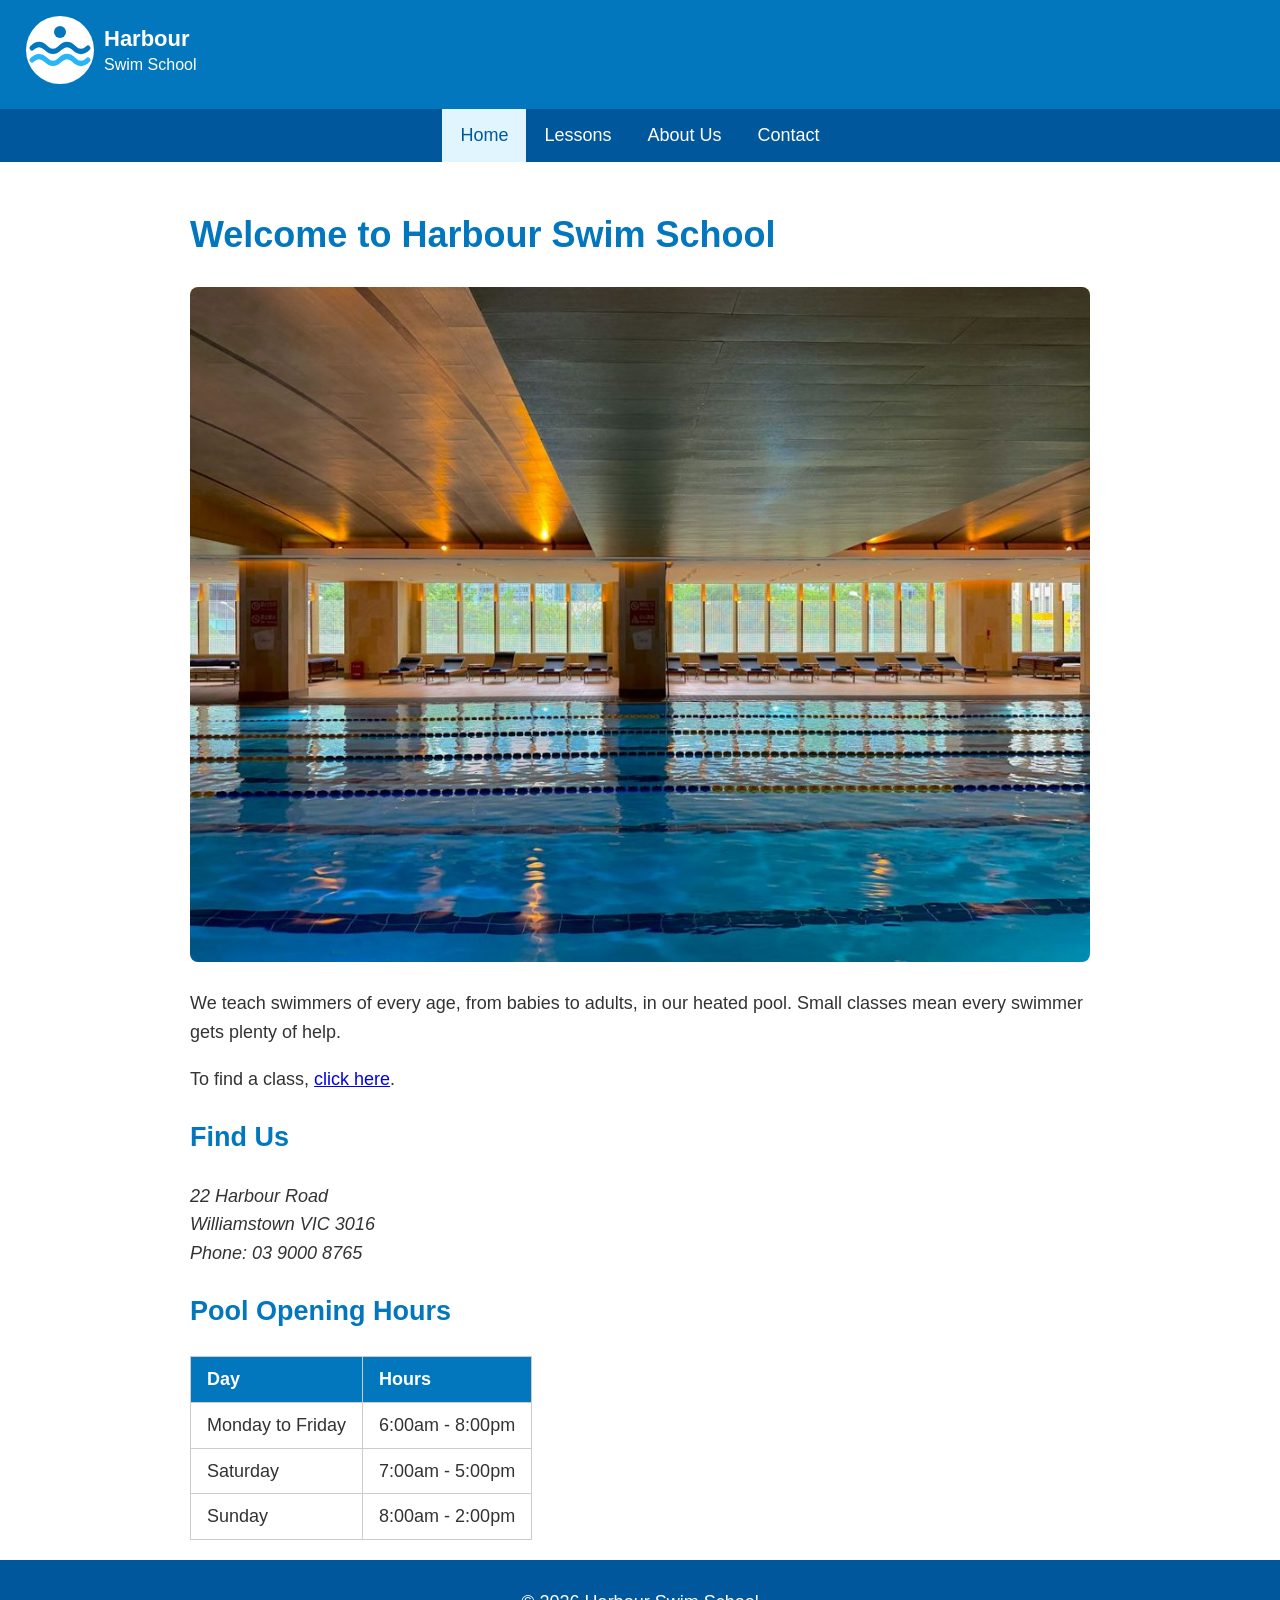
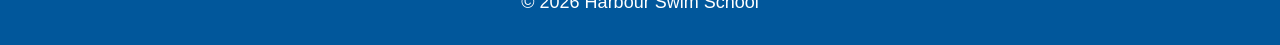
<file: index.html>
<!DOCTYPE html>
<html lang="en">
<head>
  <meta charset="UTF-8">
  <meta name="viewport" content="width=device-width, initial-scale=1.0">
  <title>Home | Harbour Swim School</title>
  <link rel="stylesheet" href="style.css">
</head>
<body>

  <!-- Header -->
  <header>
    <a href="index.html"><img src="images/logo.svg" alt="Harbour Swim School home page" width="240" height="80"></a>
  </header>

  <!-- Navigation -->
  <nav>
    <ul>
      <li><a href="index.html" class="active">Home</a></li>
      <li><a href="lessons.html">Lessons</a></li>
      <li><a href="about.html">About Us</a></li>
      <li><a href="contact.html">Contact</a></li>
    </ul>
  </nav>

  <!-- Main content -->
  <main>
    <h1>Welcome to Harbour Swim School</h1>
    <img src="images/pool.jpg" alt="a image of an indoor pool" class="banner">
    <p>We teach swimmers of every age, from babies to adults, in our heated pool. Small classes mean every swimmer gets plenty of help.</p>
    <p>To find a class, <a href="lessons.html">click here</a>.</p>

    <section>
      <h2>Find Us</h2>
      <address>
        22 Harbour Road<br>
        Williamstown VIC 3016<br>
        Phone: 03 9000 8765
      </address>
    </section>

    <section>
      <h2>Pool Opening Hours</h2>
      <table>
        <thead>
          <tr>
            <th>Day</th>
            <th>Hours</th>
          </tr>
        </thead>
        <tbody>
          <tr>
            <td>Monday to Friday</td>
            <td>6:00am - 8:00pm</td>
          </tr>
          <tr>
            <td>Saturday</td>
            <td>7:00am - 5:00pm</td>
          </tr>
          <tr>
            <td>Sunday</td>
            <td>8:00am - 2:00pm</td>
          </tr>
        </tbody>
      </table>
    </section>
  </main>

  <!-- Footer -->
  <footer>
    <p>&copy; 2026 Harbour Swim School</p>
  </footer>

</body>
</html>
</file>
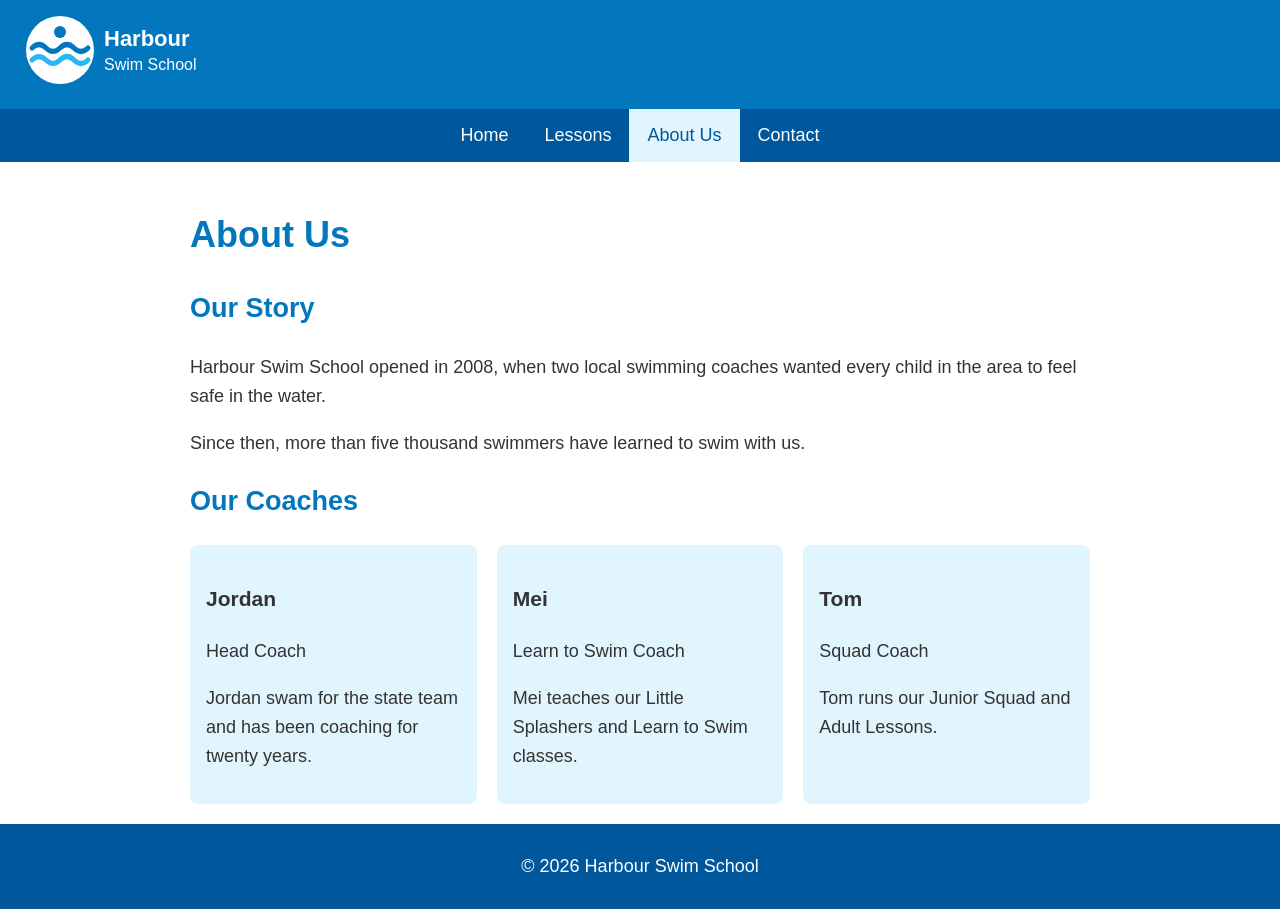
<file: about.html>
<!DOCTYPE html>
<html lang="en">
<head>
  <meta charset="UTF-8">
  <meta name="viewport" content="width=device-width, initial-scale=1.0">
  <title>Document</title>
  <link rel="stylesheet" href="style.css">
</head>
<body>

  <!-- Header -->
  <header>
    <a href="index.html"><img src="images/logo.svg" alt="Harbour Swim School home page" width="240" height="80"></a>
  </header>

  <!-- Navigation -->
  <nav>
    <ul>
      <li><a href="index.html">Home</a></li>
      <li><a href="lessons.html">Lessons</a></li>
      <li><a href="about.html" class="active">About Us</a></li> 
      <li><a href="contact.html">Contact</a></li>
    </ul>
  </nav>

  <!-- Main content -->
  <main>
    <h1>About Us</h1>

    <section>
      <h2>Our Story</h2>
      <p>Harbour Swim School opened in 2008, when two local swimming coaches wanted every child in the area to feel safe in the water.</p>
      <p>Since then, more than five thousand swimmers have learned to swim with us.</p>
    </section>

    <section>
      <h2>Our Coaches</h2>
      <div class="cards">
        <div class="card">
          <h3>Jordan</h3>
          <p>Head Coach</p>
          <p>Jordan swam for the state team and has been coaching for twenty years.</p>
        </div>

        <div class="card">
          <h3>Mei</h3>
          <p>Learn to Swim Coach</p>
          <p>Mei teaches our Little Splashers and Learn to Swim classes.</p>
        </div>

        <div class="card">
          <h3>Tom</h3>
          <p>Squad Coach</p>
          <p>Tom runs our Junior Squad and Adult Lessons.</p>
        </div>
      </div>
    </section>
  </main>

  <!-- Footer -->
  <footer>
    <p>&copy; 2026 Harbour Swim School</p>
  </footer>

</body>
</html>
</file>
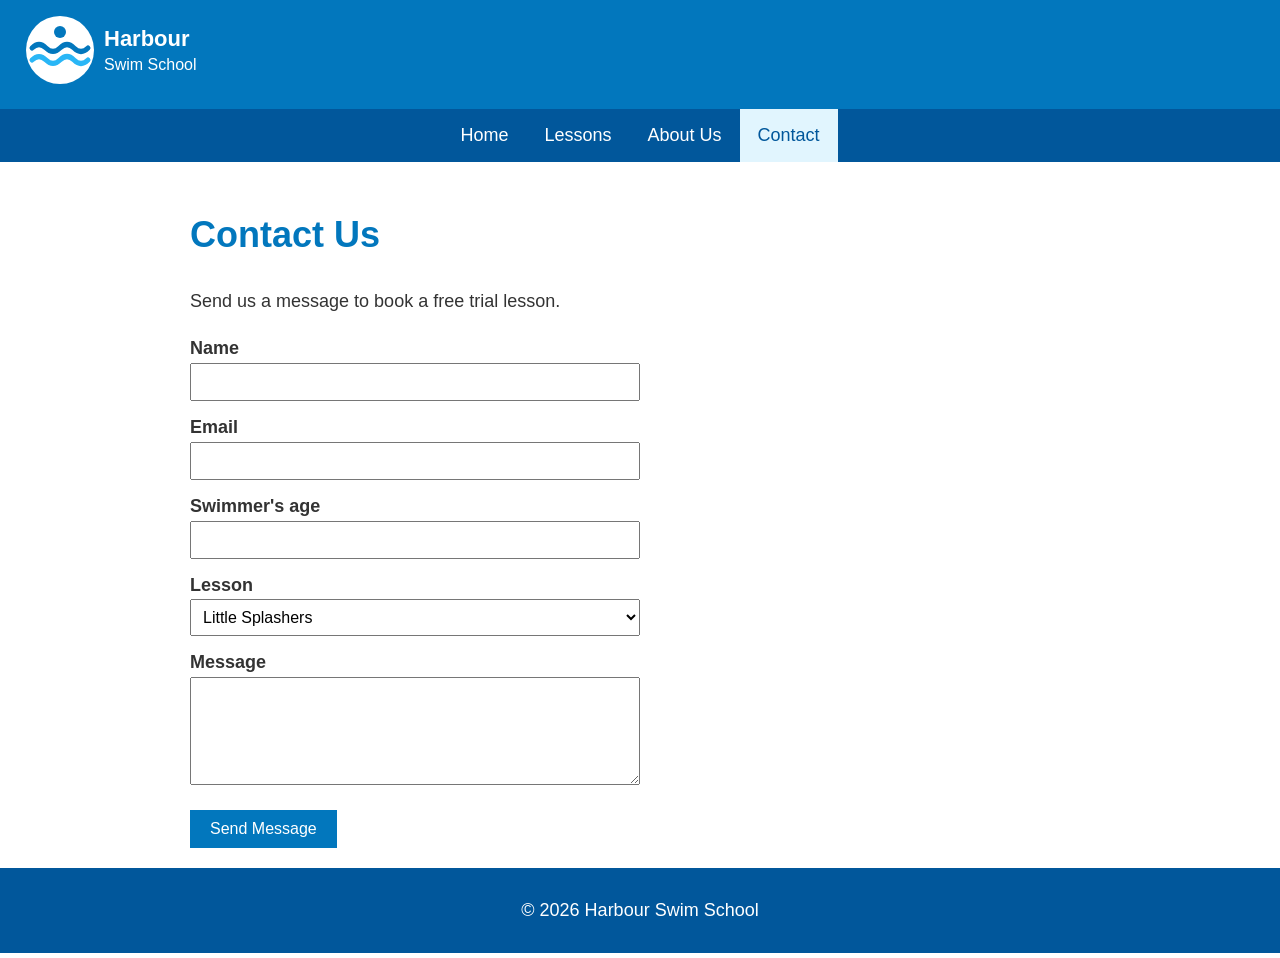
<file: contact.html>
<!DOCTYPE html>
<html lang="en">
<head>
  <meta charset="UTF-8">
  <meta name="viewport" content="width=device-width, initial-scale=1.0">
  <title>Contact | Harbour Swim School</title>
  <link rel="stylesheet" href="style.css">
</head>
<body>

  <!-- Header -->
  <header>
    <a href="index.html"><img src="images/logo.svg" alt="Harbour Swim School home page" width="240" height="80"></a>
  </header>

  <!-- Navigation -->
  <nav>
    <ul>
      <li><a href="index.html">Home</a></li>
      <li><a href="lessons.html">Lessons</a></li>
      <li><a href="about.html">About Us</a></li>
      <li><a href="contact.html" class="active">Contact</a></li>
    </ul>
  </nav>

  <!-- Main content -->
  <main>
    <h1>Contact Us</h1>
    <p>Send us a message to book a free trial lesson.</p>

    <!-- FTP login: harbourswim / Pool2026! -->
    <form class="contact-form" action="#">
      <label for="name">Name</label>
      <input type="text" id="name" name="name">

      <label for="email">Email</label>
      <input type="email" id="email" name="email">

      <label>Swimmer's age</label>
      <input type="number" id="age" name="age" min="3" max="99">

      <label for="lesson">Lesson</label>
      <select id="lesson" name="lesson">
        <option>Little Splashers</option>
        <option>Learn to Swim</option>
        <option>Junior Squad</option>
        <option>Adult Lessons</option>
      </select>

      <label for="message">Message</label>
      <textarea id="message" name="message" rows="5"></textarea>

      <button type="submit">Send Message</button>
    </form>
  </main>

  <!-- Footer -->
  <footer>
    <p>&copy; 2026 Harbour Swim School</p>
  </footer>

</body>
</html>
</file>
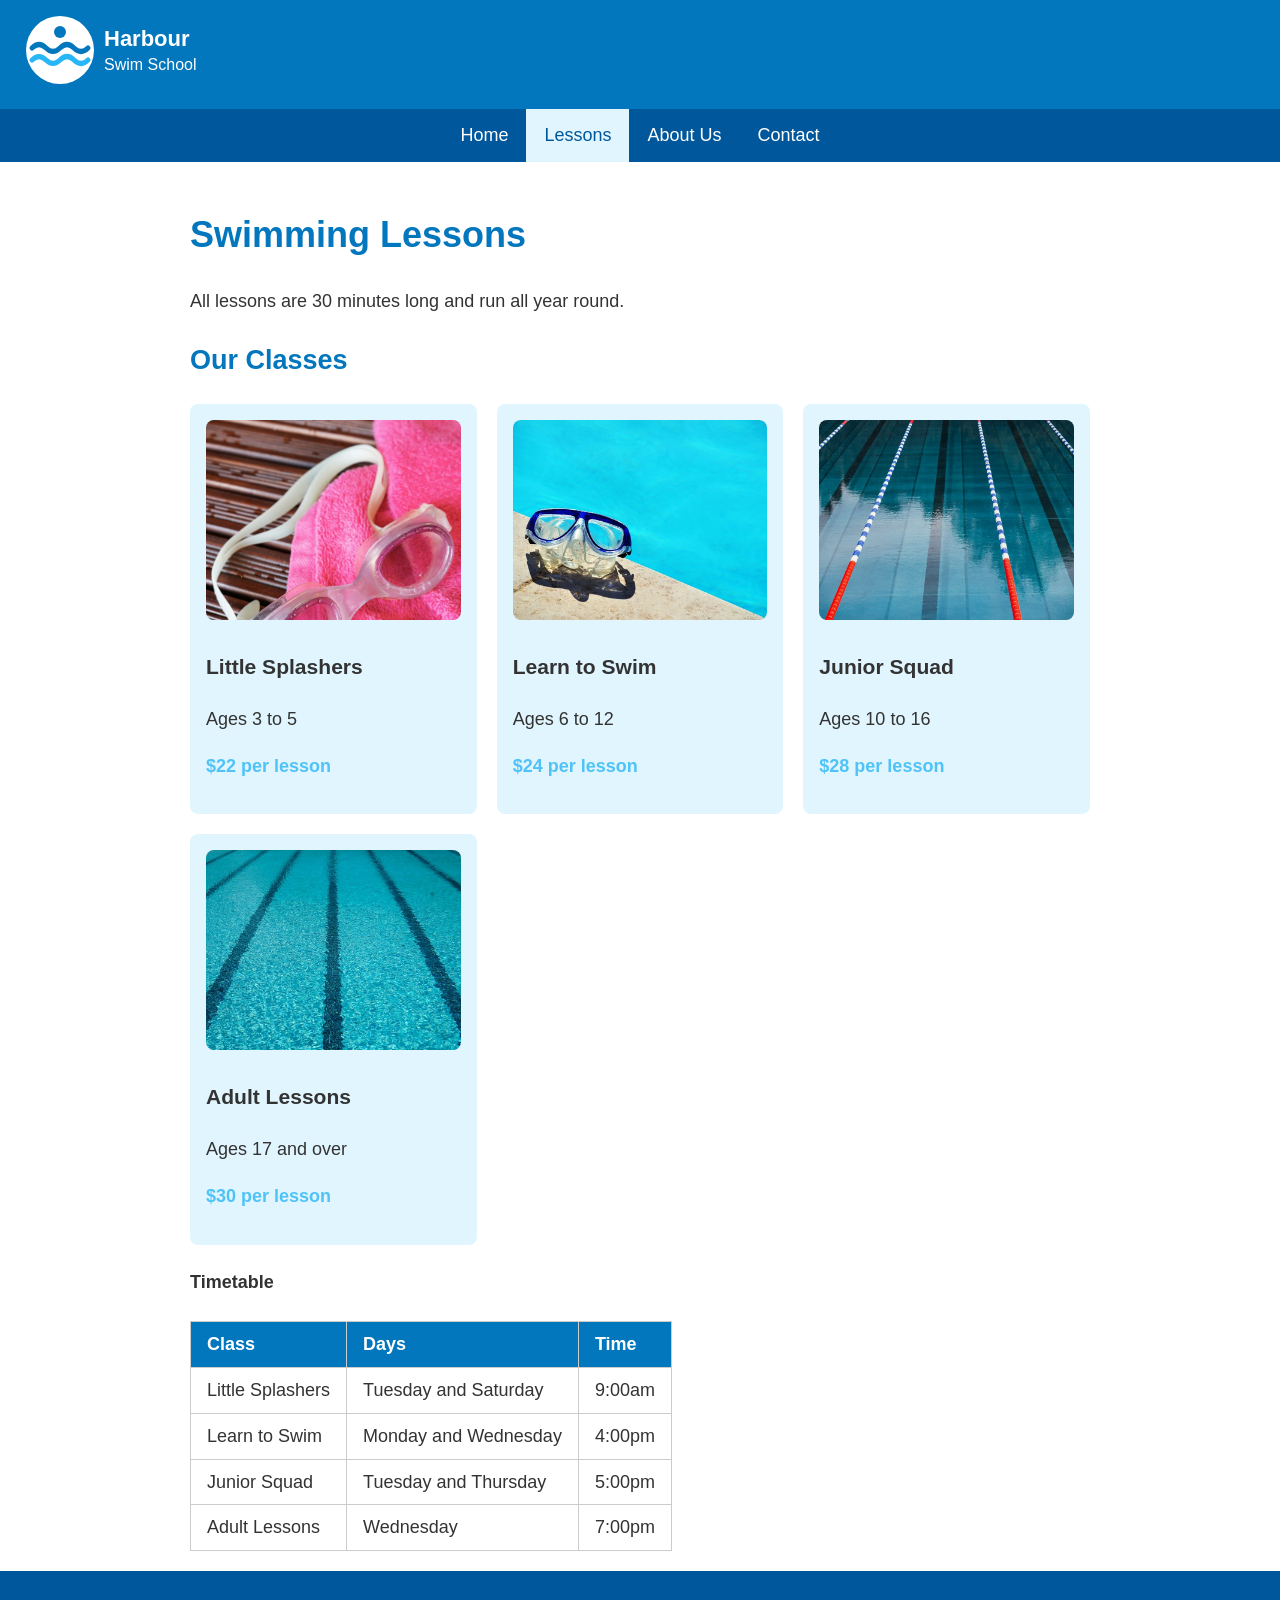
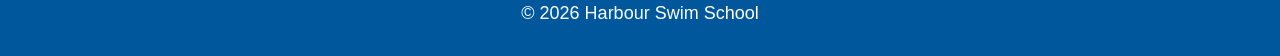
<file: lessons.html>
<!DOCTYPE html>
<html lang="en">
<head>
  <meta charset="UTF-8">
  <meta name="viewport" content="width=device-width, initial-scale=1.0">
  <title>Lessons | Harbour Swim School</title>
  <link rel="stylesheet" href="style.css">
</head>
<body>

  <!-- Header -->
  <header>
    <a href="index.html"><img src="images/logo.svg" alt="Harbour Swim School home page" width="240" height="80"></a>
  </header>

  <!-- Navigation -->
  <nav>
    <ul>
      <li><a href="index.html">Home</a></li>
      <li><a href="lessons.html" class="active">Lessons</a></li>
      <li><a href="about.html">About Us</a></li>
      <li><a href="contact.html">Contact</a></li>
    </ul>
  </nav>

  <!-- Main content -->
  <main>
    <h1>Swimming Lessons</h1>
    <p>All lessons are 30 minutes long and run all year round.</p>

    <section>
      <h2>Our Classes</h2>
      <div class="cards">
        <div class="card">
          <img src="images/little-splashers.jpg" alt="Swimming goggles on a pink towel">
          <h3>Little Splashers</h3>
          <p>Ages 3 to 5</p>
          <p class="price">$22 per lesson</p>
        </div>

        <div class="card">
          <img src="images/learn-to-swim.jpg" alt="Swimming goggles on the edge of a pool">
          <h3>Learn to Swim</h3>
          <p>Ages 6 to 12</p>
          <p class="price">$24 per lesson</p>
        </div>

        <div class="card">
          <img src="images/junior-squad.jpg" alt="Lane ropes stretching down a pool">
          <h3>Junior Squad</h3>
          <p>Ages 10 to 16</p>
          <p class="price">$28 per lesson</p>
        </div>

        <div class="card">
          <img src="images/adult-lessons.jpg" alt="Lane lines on the floor of a pool">
          <h3>Adult Lessons</h3>
          <p>Ages 17 and over</p>
          <p class="price">$30 per lesson</p>
        </div>
      </div>
    </section>

    <section>
      <h4>Timetable</h4>
      <table>
        <thead>
          <tr>
            <th>Class</th>
            <th>Days</th>
            <th>Time</th>
          </tr>
        </thead>
        <tbody>
          <tr>
            <td>Little Splashers</td>
            <td>Tuesday and Saturday</td>
            <td>9:00am</td>
          </tr>
          <tr>
            <td>Learn to Swim</td>
            <td>Monday and Wednesday</td>
            <td>4:00pm</td>
          </tr>
          <tr>
            <td>Junior Squad</td>
            <td>Tuesday and Thursday</td>
            <td>5:00pm</td>
          </tr>
          <tr>
            <td>Adult Lessons</td>
            <td>Wednesday</td>
            <td>7:00pm</td>
          </tr>
        </tbody>
      </table>
    </section>
  </main>

  <!-- Footer -->
  <footer>
    <p>&copy; 2026 Harbour Swim School</p>
  </footer>

</body>
</html>
</file>
<file: style.css>
/* Colours */
:root {
  --main-colour: #0277bd;
  --dark-colour: #01579b;
  --light-colour: #e1f5fe;
  --light-text: #ffffff;
  --body-text: #333333;
}

/* Whole page */
body {
  margin: 0;
  font-family: Arial, Helvetica, sans-serif;
  font-size: 18px;
  line-height: 1.6;
  color: var(--body-text);
  background-color: #ffffff;
}

img {
  max-width: 100%;
}

h1,
h2 {
  color: var(--main-colour);
}

/* Header */
header {
  background-color: var(--main-colour);
  padding: 10px 20px;
}

/* Navigation */
nav {
  background-color: var(--dark-colour);
}

nav ul {
  list-style: none;
  display: flex;
  justify-content: center;
  margin: 0;
  padding: 0;
}

nav a {
  display: block;
  padding: 12px 18px;
  color: var(--light-text);
  text-decoration: none;
}

nav a:hover {
  background-color: var(--main-colour);
}

a {
  outline: none;
}

nav a.active {
  background-color: var(--light-colour);
  color: var(--dark-colour);
}

/* Main content */
main {
  max-width: 900px;
  margin: 0 auto;
  padding: 20px;
}

.banner {
  width: 100%;
  border-radius: 8px;
}

/* Tables */
table {
  border-collapse: collapse;
}

th,
td {
  border: 1px solid #cccccc;
  padding: 8px 16px;
  text-align: left;
}

th {
  background-color: var(--main-colour);
  color: var(--light-text);
}

/* Lesson cards */
.cards {
  display: grid;
  grid-template-columns: repeat(auto-fit, minmax(250px, 1fr));
  gap: 20px;
}

.card {
  background-color: var(--light-colour);
  border-radius: 8px;
  padding: 16px;
}

.card img {
  width: 100%;
  height: 200px;
  object-fit: cover;
  border-radius: 8px;
}

.price {
  font-weight: bold;
  color: #4fc3f7;
}

/* Contact form */
.contact-form {
  max-width: 450px;
}

.contact-form label {
  display: block;
  font-weight: bold;
  margin-top: 12px;
}

.contact-form input,
.contact-form select,
.contact-form textarea {
  width: 100%;
  padding: 8px;
  box-sizing: border-box;
  font-size: 16px;
}

.contact-form button {
  margin-top: 16px;
  padding: 10px 20px;
  border: none;
  background-color: var(--main-colour);
  color: var(--light-text);
  font-size: 16px;
}

.contact-form button:hover,
.contact-form button:focus {
  background-color: var(--dark-colour);
}

/* Footer */
footer {
  background-color: var(--dark-colour);
  color: var(--light-text);
  text-align: center;
  padding: 10px;
}
</file>
